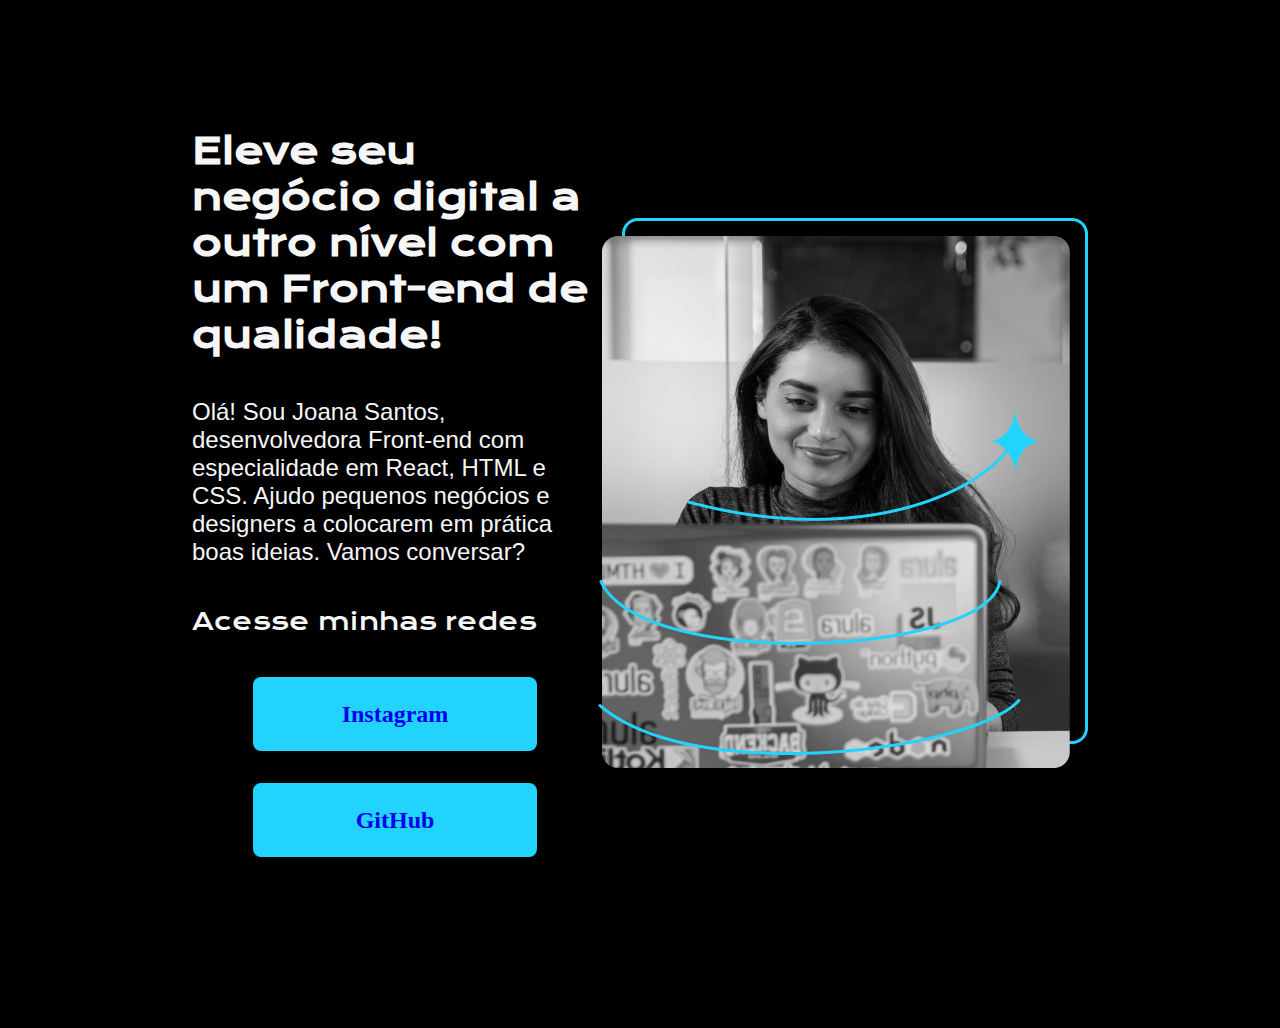
<file: Projeto_Alura_01/index.html>
<!DOCTYPE html>
<!DOCTYPE html>
<html lang="en">
<head>
    <meta charset="UTF-8">
    <meta name="viewport" content="width=device-width, initial-scale=1.0">
    <title>Document</title>
    <link rel="stylesheet" href="styles.css/steyle.css"> 
</head>
<body>
    <header></header>
    <main class="main">
        <section class="section">
            <h1 class="texto_h1_first">Eleve seu negócio digital a outro nível com um Front-end de qualidade!</h1>
            <p class="texto_primeiro_paragrafo">Olá! Sou Joana Santos, desenvolvedora Front-end com especialidade em React, HTML e CSS. Ajudo pequenos negócios e designers a colocarem em prática boas ideias. Vamos conversar?</p>
            <h2 class="apresentacao__links__subtitulo">Acesse minhas redes</h2>
            <div class="div1">
                <a class="bottoon1"href="instagram">Instagram</a>
                <a class="bottoon1"href="instagram">GitHub</a>
            </div>
        </section>
            <img src="/Projeto_Alura_01/media/Imagem.png">
    </main>
    <footer></footer>
</body>
</html>
</file>
<file: Projeto_Alura_01/styles.css/steyle.css>
@import url('https://fonts.googleapis.com/css2?family=Krona+One&display=swap');


:root {
    --cor-primaria: #F6F6F6;
    --cor-secundaria: #22D4FD;
    --fonte-grande: 'Krona One', sans-serif;
    --fonte_pequena_first: 'Montserrat', sans-serif;
  }

* {
    margin: 0px;
    padding: 0px;
}

body{
    height: 100vh;
    background-color: black;
    color: var(--cor-primaria);

}

.main {
    display: flex;
    align-items: center;
    justify-content: space-between;
    margin: 10% 15%;
}

.section {
    display: flex;
    flex-direction: column;
    width: 615px;
    justify-content: space-between;
    gap: 40px;

}

.texto_h1_first{
    font-size: 36px;
    font-family: 'Krona One', sans-serif;


}

.texto_primeiro_paragrafo{

    font-size: 24px;
    font-family: 'Montserrat', sans-serif;

}

.div1 {
    display: flex;
    flex-direction: column;
    align-items: center;
    gap:32px


}

.apresentacao__links__subtitulo{
    font-family: 'Krona One', sans-serif;
    font-weight: 400;
    font-size: 24px;
}

.bottoon1 {
    background-color: var(--cor-secundaria);
    width: 280px;
    border: 2px solid #22D4FD;
    text-align: center;
    border-radius: 8px;
    font-size: 24px;
    font-weight: 600;
    padding: 21.5px 0;
    text-decoration: none;

}
</file>
